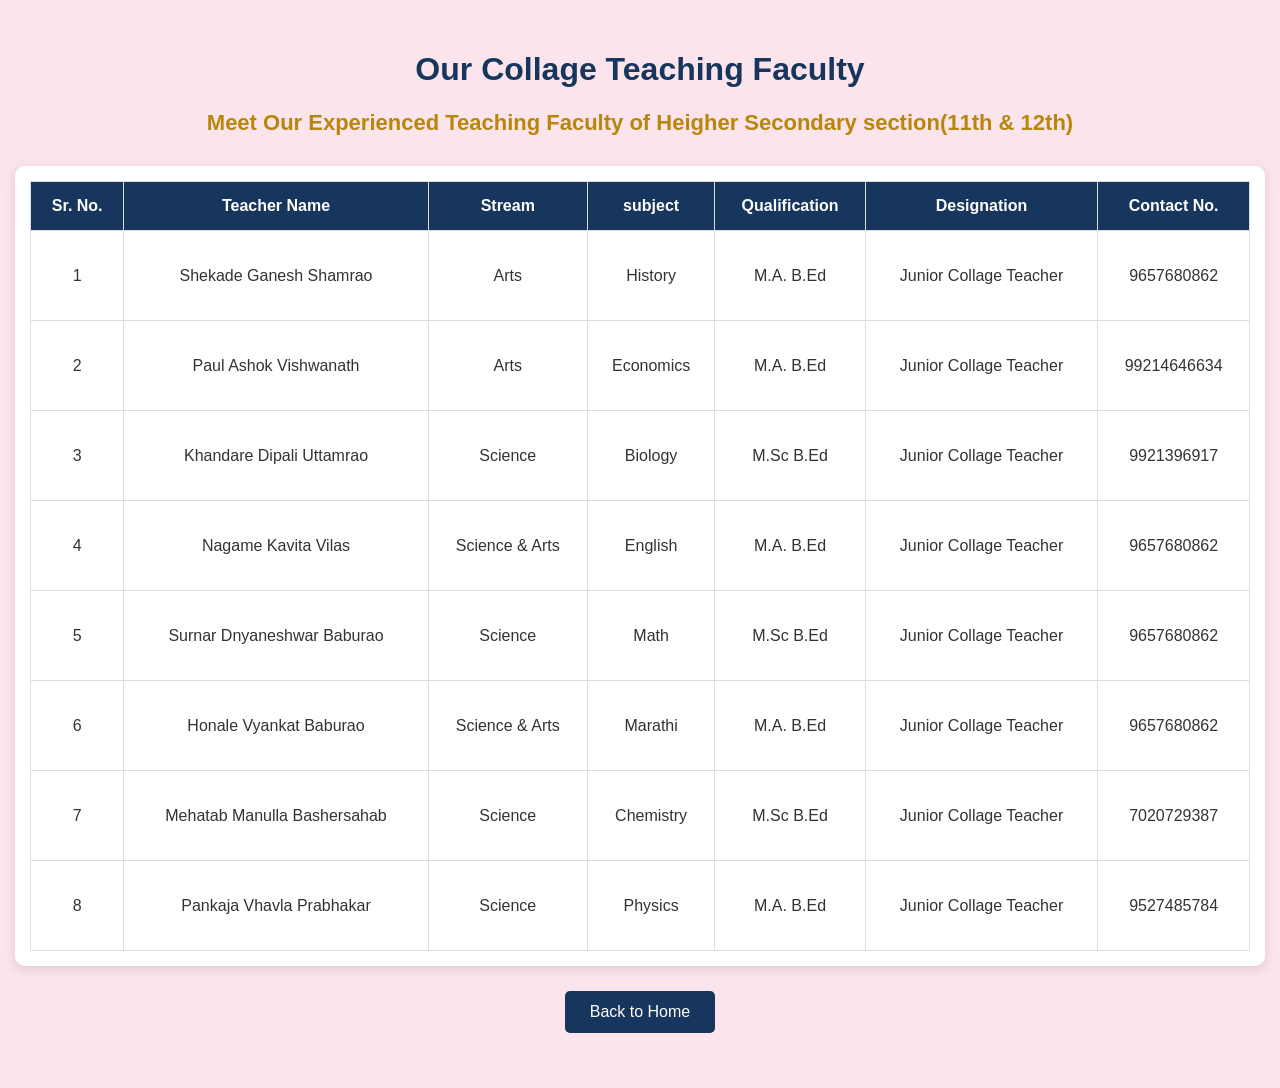
<file: collage faculty datails.html>
<!DOCTYPE html>
<html lang="en">
<head>
    <meta charset="UTF-8">
    <meta name="viewport" content="width=device-width, initial-scale=1.0">
    <title>faculty table</title>
    <style>
       * {
    box-sizing: border-box;
}

body {
    margin: 0;
    padding: 30px 15px;
    font-family: Arial, sans-serif;
    background-color: #fce4ec;
}

/* Heading */
h1 {
    text-align: center;
    color: #17365d;
    margin-bottom: 10px;
    font-weight: bold;
}

.subtitle {
    text-align: center;
    color: darkgoldenrod;
    margin-bottom: 30px;
    font-size: 22px;
    font-weight: bold;
}

/* Table Container */
.table-container {
    width: 100%;
    height: 800px;
    margin: auto;
    padding: 15px;
    background-color: white;
    border-radius: 10px;
    box-shadow: 0 3px 12px rgba(0,0,0,0.12);
    overflow-x: auto;
}

/* Table */
table {
    width: 100%;
    height: 100%;
    border-collapse: collapse;
}

/* Table Heading */
th {
    background-color: #17365d;
    color: white;
    padding: 15px 12px;
    text-align: center;
    border: 1px solid #ddd;
    font-size: 34;
}

/* Table Data */
td {
    padding: 13px 12px;
    text-align: center;
    border: 1px solid #ddd;
    color: #333;
}

/* Hover Effect */
tbody tr:hover {
    background-color: #f5c6d5;
    transition: 0.3s;
}

/* Back Button */
.back-btn {
    display: block;
    width: fit-content;
    margin: 25px auto;
    padding: 12px 25px;
    background-color: #17365d;
    color: white;
    text-decoration: none;
    border-radius: 5px;
}

.back-btn:hover {
    background-color: #285486;
}

.back-btn {
    display: block;
    width: fit-content;
    margin: 25px auto;
    padding: 12px 25px;
    background-color: #17365d;
    color: white;
    text-decoration: none;
    border-radius: 5px;
}
    </style>
</head>
<body>
    <h1>Our Collage Teaching Faculty</h1>
    <p class="subtitle">Meet Our Experienced Teaching Faculty of Heigher Secondary section(11th & 12th)</p>
    <div class="table-container">
        <table>
            <thead>
                <tr>
                    <th>Sr. No.</th>
                    <th>Teacher Name</th>
                    <th>Stream</th>
                    <th>subject</th>
                    <th>Qualification</th>
                    <th>Designation</th>
                    <th>Contact No.</th>
                </tr>
            </thead>
            <tbody>
                <!--1st row-->
                <td>1</td>
               <td>Shekade Ganesh Shamrao</td> 
                <td>Arts</td> 
                 <td>History</td>          
                  <td>M.A. B.Ed</td> 
                   <td>Junior Collage Teacher</td>                   
                   <td>9657680862</td>
                </tr>

                <tr>
                <td>2</td>
               <td>Paul Ashok Vishwanath</td> 
                <td>Arts</td> 
                 <td>Economics</td>   
                  <td>M.A. B.Ed</td> 
                   <td>Junior Collage Teacher</td>                 
                   <td>99214646634</td>
                </tr>

                   <tr>
                <td>3</td>
               <td>Khandare Dipali Uttamrao</td> 
                <td>Science</td> 
                 <td>Biology</td> 
                  <td>M.Sc B.Ed</td> 
                   <td>Junior Collage Teacher</td> 
                   <td>9921396917</td>
                </tr>

                   <tr>
                <td>4</td>
               <td>Nagame Kavita Vilas</td> 
                <td>Science & Arts</td> 
                 <td>English</td> 
                  <td>M.A. B.Ed</td> 
                   <td>Junior Collage Teacher</td>                  
                   <td>9657680862</td>
                </tr>

            
                

                   <tr>
                <td>5</td>
               <td>Surnar Dnyaneshwar Baburao</td> 
                <td>Science</td> 
                 <td>Math</td> 
                  <td>M.Sc B.Ed</td> 
                   <td>Junior Collage Teacher</td>                   
                   <td>9657680862</td>
                </tr>

                 

                   <tr>
                    <td>6</td>
               <td>Honale Vyankat Baburao</td> 
                <td>Science & Arts</td> 
                 <td>Marathi</td> 
                  <td>M.A. B.Ed</td> 
                   <td>Junior Collage Teacher</td>                  
                   <td>9657680862</td>
                </tr>

                   <tr>
                <td>7</td>
               <td>Mehatab Manulla Bashersahab</td> 
                <td>Science</td> 
                 <td>Chemistry</td> 
                  <td>M.Sc B.Ed</td> 
                   <td>Junior Collage Teacher</td> 
                   <td>7020729387</td>
                </tr>

                 <tr>
                <td>8</td>
               <td>Pankaja Vhavla Prabhakar</td> 
                <td>Science</td> 
                 <td>Physics</td>                <!--add subject-->
                  <td>M.A. B.Ed</td> 
                   <td>Junior Collage Teacher</td> 
                   <td>9527485784</td>
                </tr>

            </tbody>
        </table>
    </div>
    <a href="final.html" class="back-btn">Back to Home</a>
</body>
</html>
</file>
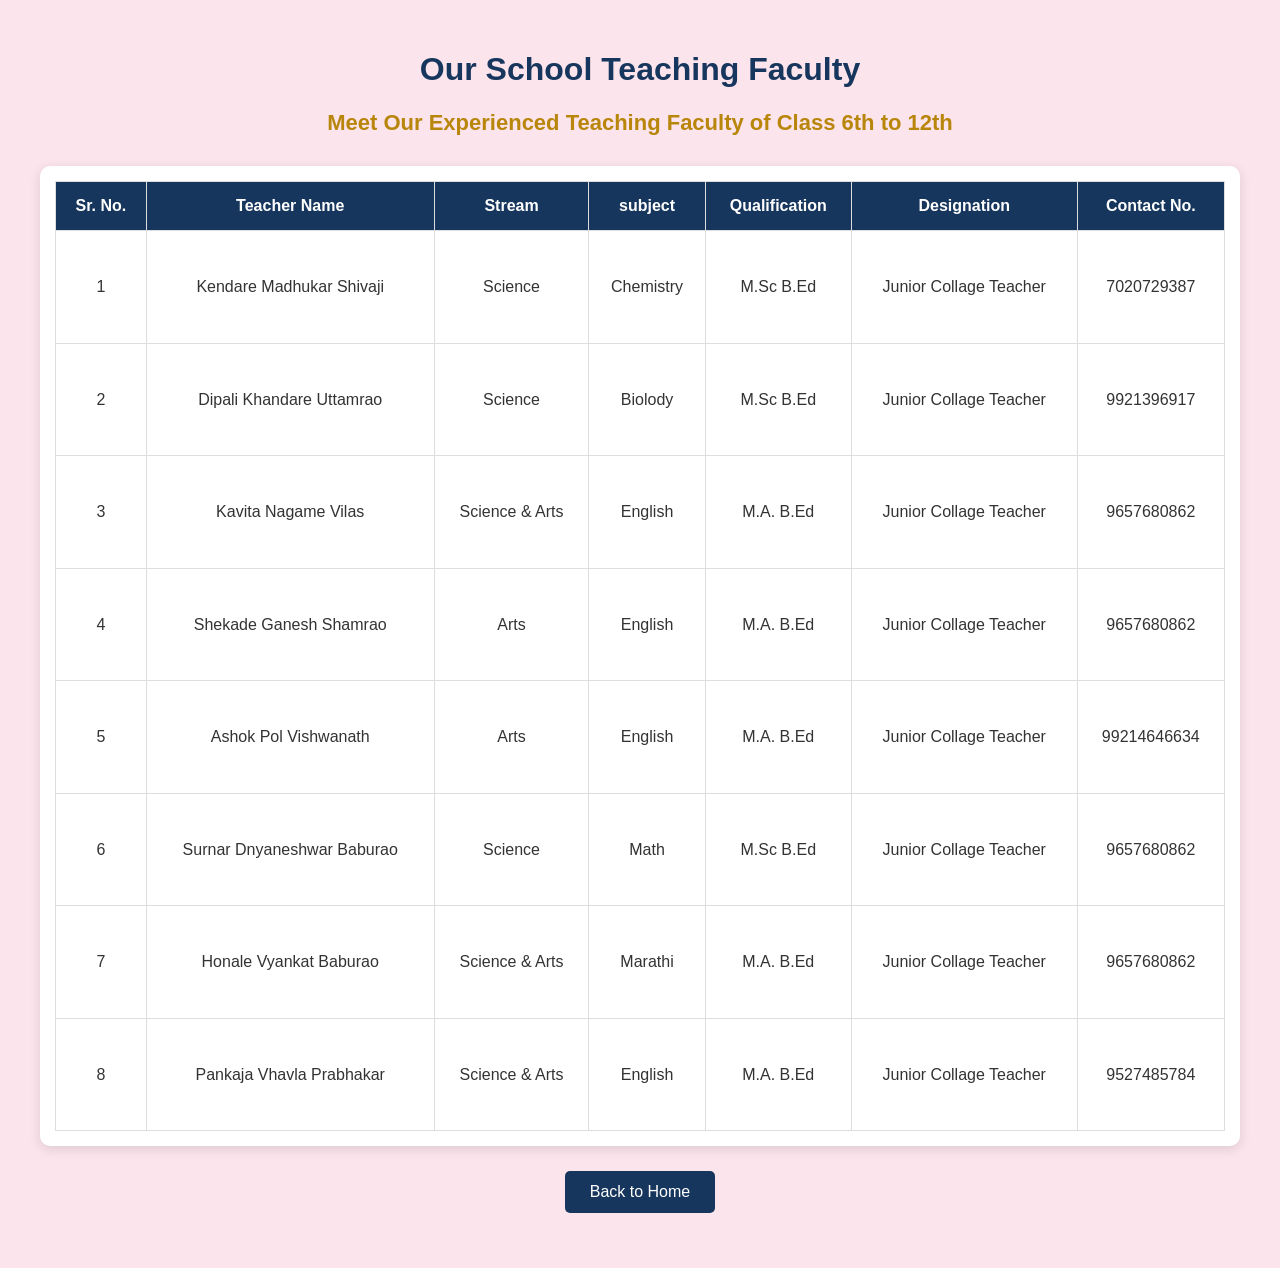
<file: school faculty details.html>
<!DOCTYPE html>
<html lang="en">
<head>
    <meta charset="UTF-8">
    <meta name="viewport" content="width=device-width, initial-scale=1.0">
    <title>faculty table</title>
    <style>
       * {
    box-sizing: border-box;
}

body {
    margin: 0;
    padding: 30px 15px;
    font-family: Arial, sans-serif;
    background-color: #fce4ec;
}

/* Heading */
h1 {
    text-align: center;
    color: #17365d;
    margin-bottom: 10px;
    font-weight: bold;
}

.subtitle {
    text-align: center;
    color: darkgoldenrod;
    margin-bottom: 30px;
    font-size: 22px;
    font-weight: bold;
}

/* Table Container */
.table-container {
    width: 100%;
    max-width: 1200px;
    margin: auto;
    padding: 15px;
    background-color: white;
    border-radius: 10px;
    box-shadow: 0 3px 12px rgba(0,0,0,0.12);
    overflow-x: auto;
}

/* Table */
table {
    width: 100%;
    height: 950px;
    border-collapse: collapse;
}

/* Table Heading */
th {
    background-color: #17365d;
    color: white;
    padding: 15px 12px;
    text-align: center;
    border: 1px solid #ddd;
}

/* Table Data */
td {
    padding: 13px 12px;
    text-align: center;
    border: 1px solid #ddd;
    color: #333;
}

/* Hover Effect */
tbody tr:hover {
    background-color: #f5c6d5;
    transition: 0.3s;
}

/* Back Button */
.back-btn {
    display: block;
    width: fit-content;
    margin: 25px auto;
    padding: 12px 25px;
    background-color: #17365d;
    color: white;
    text-decoration: none;
    border-radius: 5px;
}

.back-btn:hover {
    background-color: #285486;
}

.back-btn {
    display: block;
    width: fit-content;
    margin: 25px auto;
    padding: 12px 25px;
    background-color: #17365d;
    color: white;
    text-decoration: none;
    border-radius: 5px;
}
    </style>
</head>
<body>
    <h1>Our School Teaching Faculty</h1>
    <p class="subtitle">Meet Our Experienced Teaching Faculty of Class 6th to 12th</p>
    <div class="table-container">
        <table>
            <thead>
                <tr>
                    <th>Sr. No.</th>
                    <th>Teacher Name</th>
                    <th>Stream</th>
                    <th>subject</th>
                    <th>Qualification</th>
                    <th>Designation</th>
                    <th>Contact No.</th>
                </tr>
            </thead>
            <tbody>
                <!--1st row-->
                <tr>
                <td>1</td>
               <td>Kendare Madhukar Shivaji</td> 
                <td>Science</td> 
                 <td>Chemistry</td> 
                  <td>M.Sc B.Ed</td> 
                   <td>Junior Collage Teacher</td> 
                   <td>7020729387</td>
                </tr>

               <!--2nd row-->
                    <tr>
                <td>2</td>
               <td>Dipali Khandare Uttamrao</td> 
                <td>Science</td> 
                 <td>Biolody</td> 
                  <td>M.Sc B.Ed</td> 
                   <td>Junior Collage Teacher</td> 
                   <td>9921396917</td>
                </tr>

                    <!--3rd row-->
                    <tr>
                <td>3</td>
               <td>Kavita Nagame Vilas</td> 
                <td>Science & Arts</td> 
                 <td>English</td> 
                  <td>M.A. B.Ed</td> 
                   <td>Junior Collage Teacher</td>                  
                   <td>9657680862</td>
                </tr>
                    
                  <!--4th row-->
   <tr>
                <td>4</td>
               <td>Shekade Ganesh Shamrao</td> 
                <td>Arts</td> 
                 <td>English</td>          <!--add subject-->
                  <td>M.A. B.Ed</td> 
                   <td>Junior Collage Teacher</td>                   
                   <td>9657680862</td>
                </tr>

                  <!--5th row-->

              <tr>
                <td>5</td>
               <td>Ashok Pol Vishwanath</td> 
                <td>Arts</td> 
                 <td>English</td>    <!--add subject-->
                  <td>M.A. B.Ed</td> 
                   <td>Junior Collage Teacher</td>                 
                   <td>99214646634</td>
                </tr>

                   <!--6th row-->

                   <tr>
                <td>6</td>
               <td>Surnar Dnyaneshwar Baburao</td> 
                <td>Science</td> 
                 <td>Math</td> 
                  <td>M.Sc B.Ed</td> 
                   <td>Junior Collage Teacher</td>                   
                   <td>9657680862</td>
                </tr>

                  <!--7th row-->

                   <tr>
                    <td>7</td>
               <td>Honale Vyankat Baburao</td> 
                <td>Science & Arts</td> 
                 <td>Marathi</td> 
                  <td>M.A. B.Ed</td> 
                   <td>Junior Collage Teacher</td>                  
                   <td>9657680862</td>
                </tr>

                
                   <!--8th row-->
                  <!-- I have no knowledge-->
                 <tr>
                <td>8</td>
               <td>Pankaja Vhavla Prabhakar</td> 
                <td>Science & Arts</td> 
                 <td>English</td>                <!--add subject-->
                  <td>M.A. B.Ed</td> 
                   <td>Junior Collage Teacher</td> 
                   <td>9527485784</td>
                </tr>

            </tbody>
        </table>
    </div>
    <a href="final.html" class="back-btn">Back to Home</a>
</body>
</html>
</file>
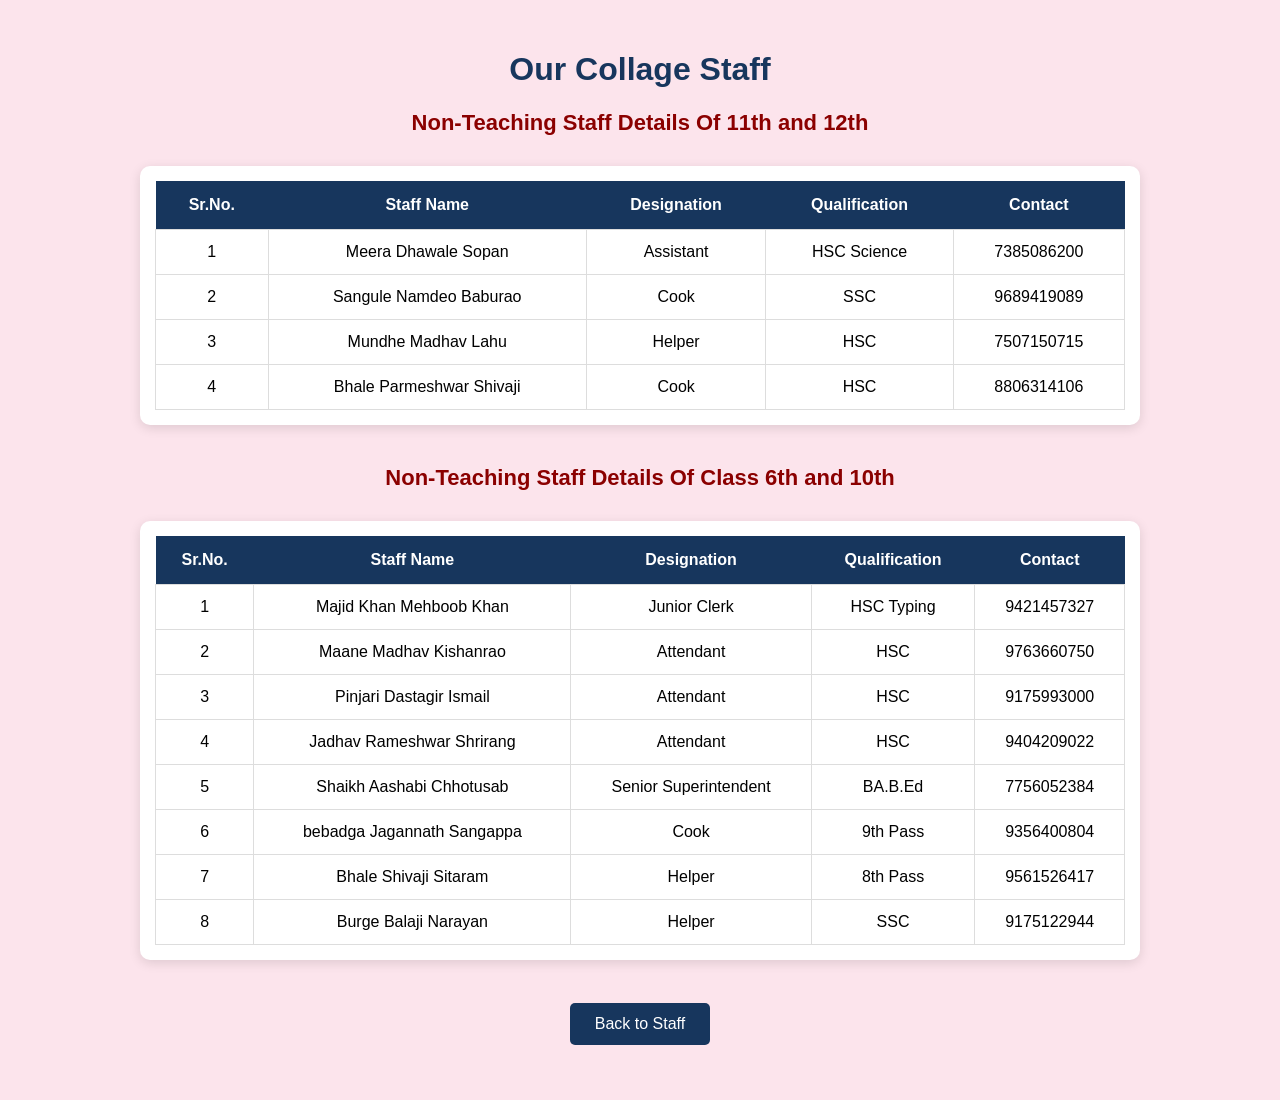
<file: staff details.html>
<!DOCTYPE html>
<html lang="en">
<head>
    <meta charset="UTF-8">
    <meta name="viewport" content="width=device-width, initial-scale=1.0">
    <title>Our collage staff detailst</title>
    <style>
    * {
    box-sizing: border-box;
}

body {
    margin: 0;
    padding: 30px 15px;
    font-family: Arial, sans-serif;
    background-color: #fce4ec;
}

h1 {
    text-align: center;
    color: #17365d;
}

.subtitle {
    text-align: center;
    color: darkred;
    margin-bottom: 30px;
   font-weight: bold;
   font-size: 22px;
   font-family: Arial, Helvetica, sans-serif;
}

.table-container {
    width: 100%;
    max-width: 1000px;
    margin: auto;
    padding: 15px;
    background: white;
    border-radius: 10px;
    box-shadow: 0 3px 12px rgba(0,0,0,0.12);
    overflow-x: auto;
}

table {
    width: 100%;
    height: 150%;
    border-collapse: collapse;
}

th {
    background-color: #17365d;
    color: white;
    padding: 15px;
}

td {
    padding: 13px;
    text-align: center;
    border: 1px solid #ddd;
}


tbody tr:hover {
    background-color: #f5c6d5;
}


.back-btn {
    display: block;
    width: fit-content;
    margin: 25px auto;
    padding: 12px 25px;
    background-color: #17365d;
    color: white;
    text-decoration: none;
    border-radius: 5px;
}
</style>
</head>
<body>
    <h1>Our Collage Staff</h1>
    <p class="subtitle">Non-Teaching Staff Details Of 11th and 12th</p>
    <div class="table-container">
        <table>
            <thead>
                <tr>
                    <th>Sr.No.</th>
                    <th>Staff Name</th>
                    <th>Designation</th>
                    <th>Qualification</th>   
                    <th>Contact</th> 
                </tr>
            </thead>
            <tbody>
                <tr>
                    <td>1</td>
                    <td>Meera Dhawale Sopan</td>
                    <td>Assistant</td>
                    <td>HSC Science</td>
                    <td>7385086200</td>
                </tr>
                <tr>
                    <td>2</td>
                    <td>Sangule Namdeo Baburao</td>
                    <td>Cook</td>
                    <td>SSC</td>
                    <td>9689419089</td>
                </tr>
                  <tr>
                    <td>3</td>
                    <td>Mundhe Madhav Lahu</td>
                    <td>Helper</td>
                    <td>HSC</td>
                    <td>7507150715</td>
                </tr>
                 <tr>
                    <td>4</td>
                    <td>Bhale Parmeshwar Shivaji</td>
                    <td>Cook</td>
                    <td>HSC</td>
                    <td>8806314106</td>
                </tr>
                
            </tbody>
           </table>
    </div>

            <br>

            <p class="subtitle">Non-Teaching Staff Details Of Class 6th and 10th</p>
    <div class="table-container">
        <table>
            <thead>
                <tr>
                    <th>Sr.No.</th>
                    <th>Staff Name</th>
                    <th>Designation</th>
                    <th>Qualification</th>   
                    <th>Contact</th> 
                </tr>
            </thead>
            <tbody>
                <tr>
                    <td>1</td>
                    <td>Majid Khan Mehboob Khan</td>
                    <td>Junior Clerk</td>
                    <td>HSC Typing</td>
                    <td>9421457327</td>
                </tr>
                <tr>
                    <td>2</td>
                    <td>Maane Madhav Kishanrao</td>
                    <td>Attendant</td>
                    <td>HSC</td>
                    <td>9763660750</td>
                </tr>
                  <tr>
                    <td>3</td>
                    <td>Pinjari Dastagir Ismail</td>
                    <td>Attendant</td>
                    <td>HSC</td>
                    <td>9175993000</td>
                </tr>
                 <tr>
                    <td>4</td>
                    <td>Jadhav Rameshwar Shrirang</td>
                    <td>Attendant</td>
                    <td>HSC</td>
                    <td>9404209022</td>
                </tr>
                <tr>
                    <td>5</td>
                    <td>Shaikh Aashabi Chhotusab</td>
                    <td>Senior Superintendent</td>
                    <td>BA.B.Ed</td>
                    <td>7756052384</td>
                </tr>
                <tr>
                    <td>6</td>
                    <td>bebadga Jagannath Sangappa</td>
                    <td>Cook</td>
                    <td>9th Pass</td>
                    <td>9356400804</td>
                </tr>
                <tr>
                    <td>7</td>
                    <td>Bhale Shivaji Sitaram</td>
                    <td>Helper</td>
                    <td>8th Pass</td>
                    <td>9561526417</td>
                </tr>
                <tr>
                    <td>8</td>
                    <td>Burge Balaji Narayan</td>
                    <td>Helper</td>
                    <td>SSC</td>
                    <td>9175122944</td>
                </tr>
            </tbody>
           </table>
    </div>
    <br>
       
    <a href="final.html"  class="back-btn">Back to Staff</a>
</body>
</html>
</file>
